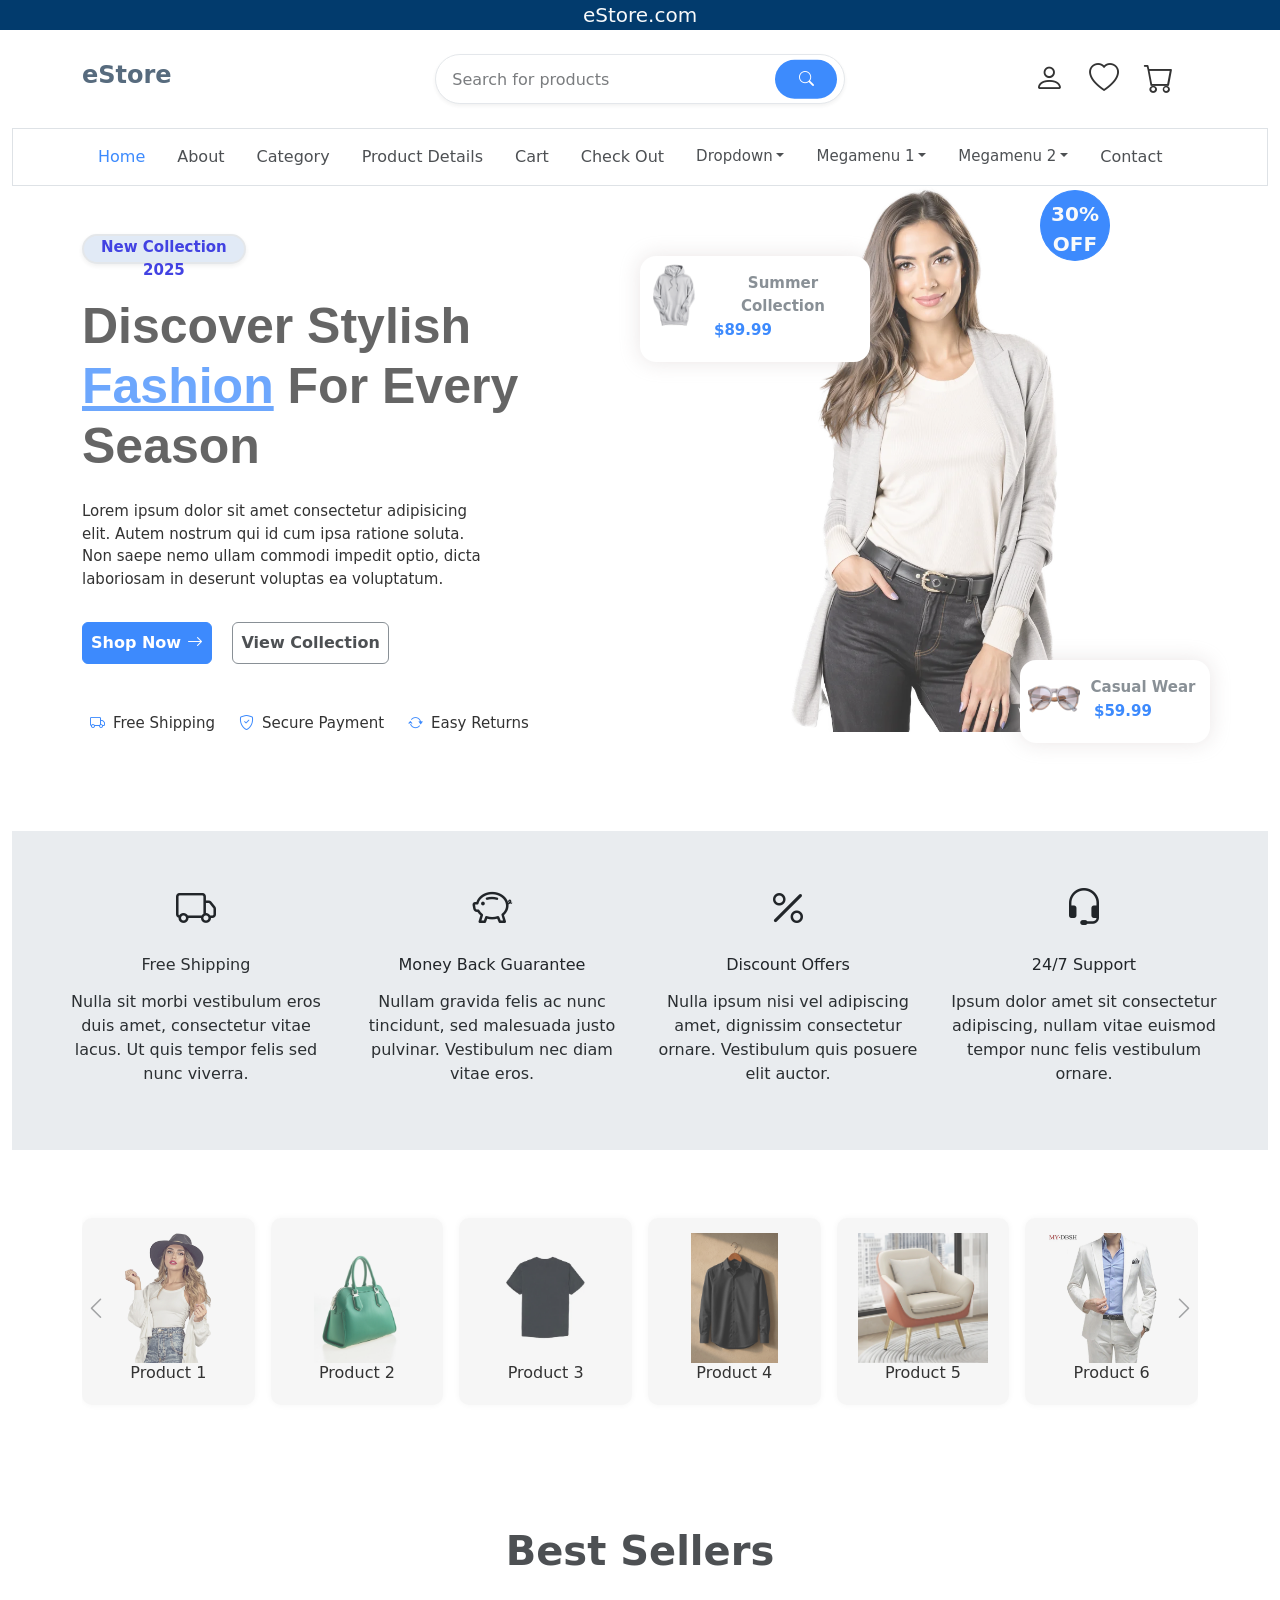
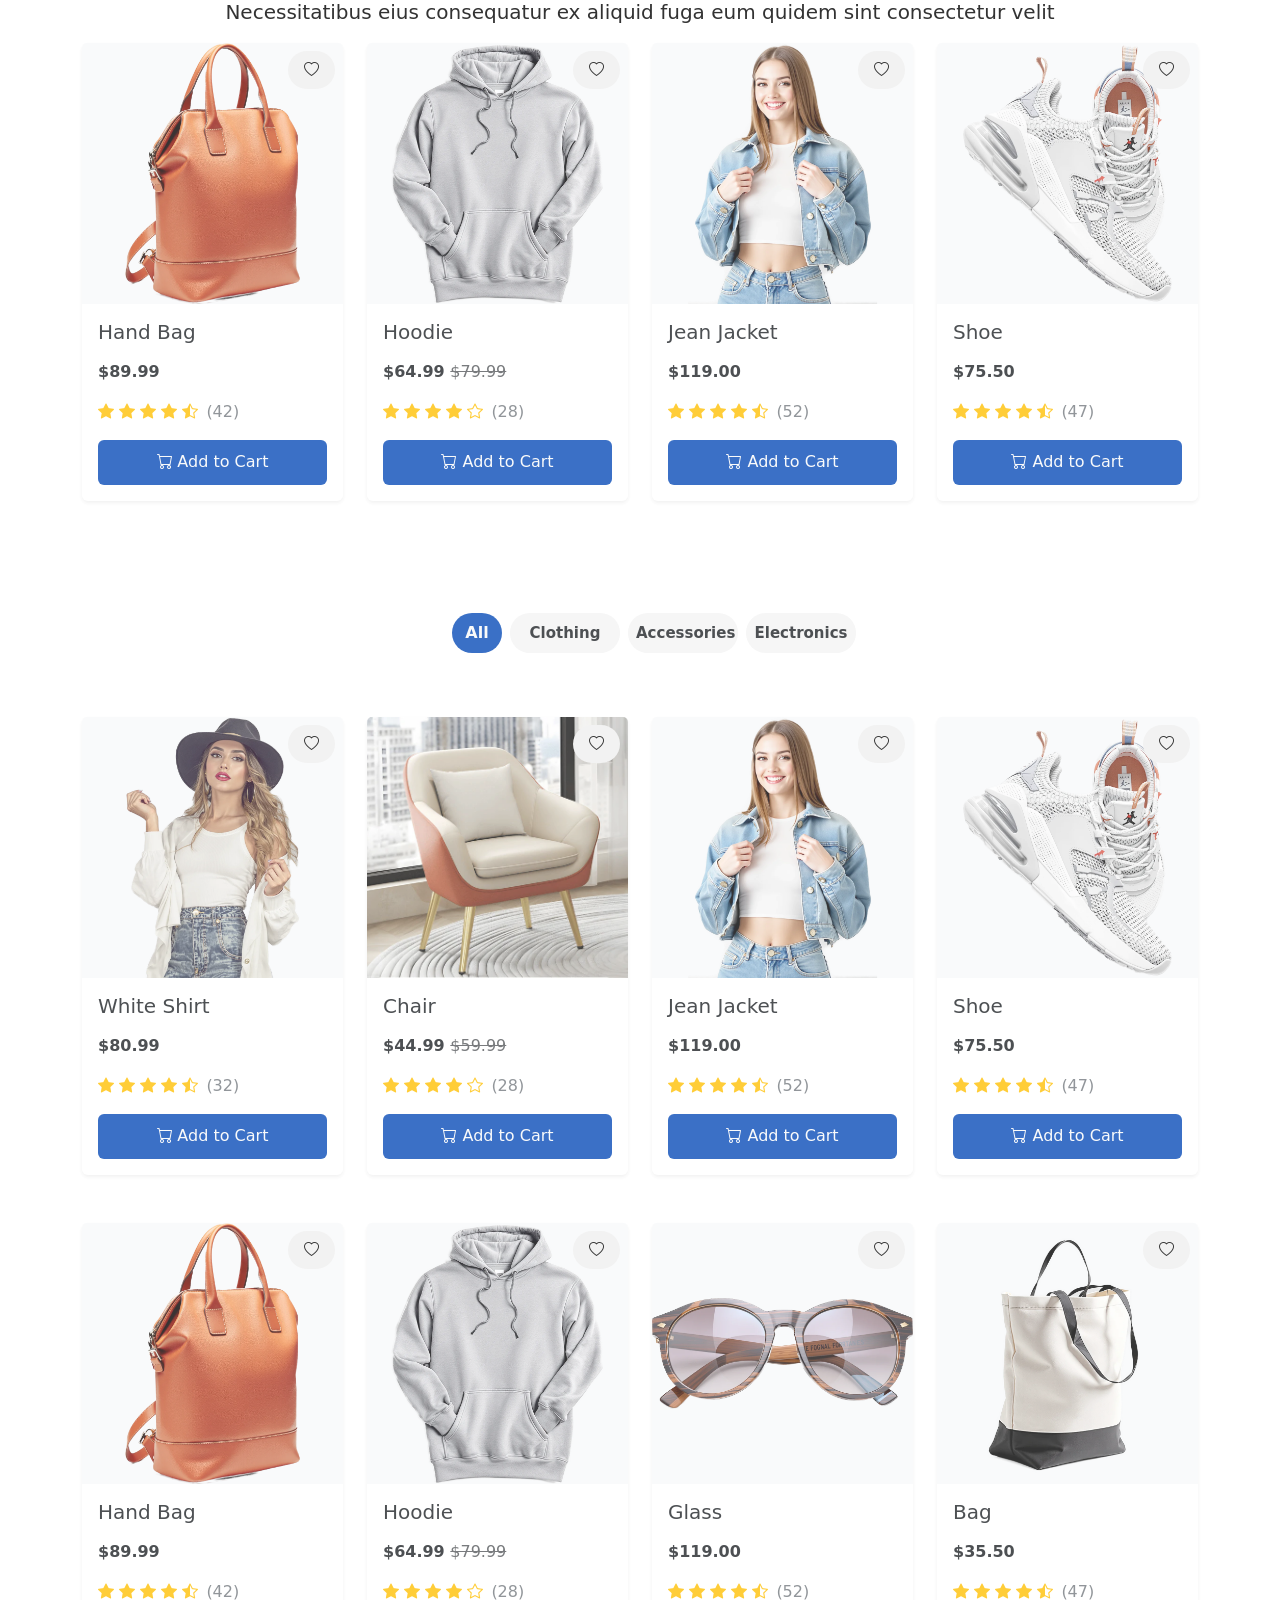
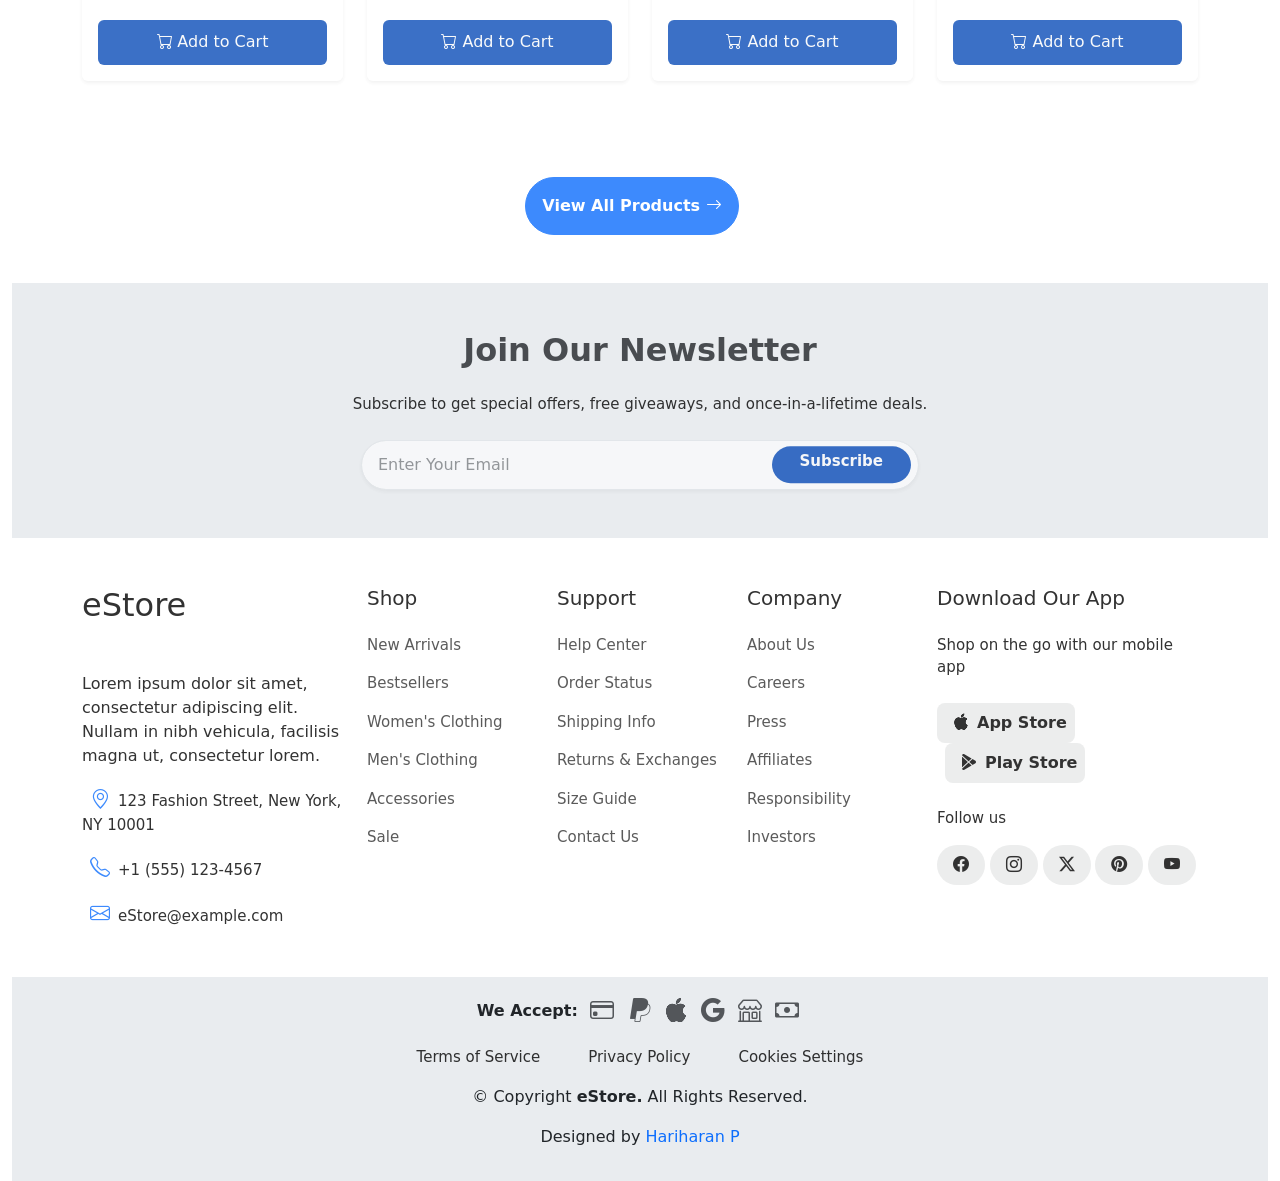
<file: index.html>
<!DOCTYPE html>
<html lang="en">

<head>
    <meta charset="UTF-8">
    <meta name="viewport" content="width=device-width, initial-scale=1.0">
    <link rel="stylesheet" href="index.css">
    <link rel="stylesheet" href="https://cdn.jsdelivr.net/npm/bootstrap-icons/font/bootstrap-icons.css">

    <link rel="stylesheet" href="https://cdnjs.cloudflare.com/ajax/libs/font-awesome/6.7.2/css/all.min.css">
    <link href="https://cdn.jsdelivr.net/npm/bootstrap@5.3.7/dist/css/bootstrap.min.css" rel="stylesheet"
        integrity="sha384-LN+7fdVzj6u52u30Kp6M/trliBMCMKTyK833zpbD+pXdCLuTusPj697FH4R/5mcr" crossorigin="anonymous">
    <title>Document</title>
</head>

<body>
    <header style="background-color: #023b6d;">
        <div class="headnmae text-center text-light fs-5 fw-medium">eStore.com</div>
    </header>
    <div class="container-fluid">
        <div class="container">
            <div class="row align-items-center">
                <!-- sitename -->
                <div class="col-lg-3">
                    <h1 class="sitename">eStore</h1>
                </div>
                <!-- search form -->
                <div class="col-lg-6">
                    <form
                        class="Search-form w-75 mx-auto position-relative border-light-subtle d-none d-sm-none d-md-block d-lg-block ">
                        <div class="input-group">
                            <input type="text" class="form-control p-3 rounded-5 shadow-sm h-25 " id="inp"
                                placeholder="Search for products">
                            <button
                                class="Search-btn p-2 text-bg-primary rounded-pill position-absolute top-50 end-0 translate-middle-y border-0 mx-2 "
                                type="submit">
                                <i class="bi bi-search "></i>
                            </button>
                        </div>
                    </form>
                </div>
                <!-- end form -->

                <!-- head icons -->
                <div class="col-lg-3 nav-icons">
                    <div class="head-icons d-flex justify-content-end p-4">
                        <div class="account">
                            <button class="person-icon">
                                <i class="bi bi-person"></i>
                            </button>
                        </div>

                        <!-- wishlist -->
                        <div class="wishlist">
                            <button class="heart-icon">
                                <i class="bi bi-heart"></i>
                            </button>
                        </div>

                        <!-- cart -->
                        <div class="cart">
                            <button class="cart-icon">
                                <i class="bi bi-cart"></i>
                            </button>
                        </div>

                        <!--menu bars -->
                        <div class="bars d-lg-none d-md-block d-sm-block">
                            <button class="bars-icon">
                                <i class="bi bi-list"></i>
                            </button>
                        </div>
                    </div>
                </div>
            </div>
        </div>


        <!-- begin of navbars  -->
        <div
            class="container-fluid bg-white p-2 border border-dark-light-subtle d-none d-sm-none d-md-block d-lg-block">
            <div class="container">
                <ul class="nav">
                    <li id="nav-ite">
                        <a class="nav-link active fs-6 text fw-medium" aria-current="page" href="#">Home</a>
                    </li>
                    <li class="nav-item">
                        <a class="nav-link fs-6 text text-dark fw-medium" href="#">About</a>
                    </li>
                    <li class="nav-item">
                        <a class="nav-link fs-6 text text-dark fw-medium" href="#">Category</a>
                    </li>
                    <li class="nav-item">
                        <a class="nav-link fs-6 text text-dark fw-medium" href="#">Product Details</a>
                    </li>
                    <li class="nav-item">
                        <a class="nav-link fs-6 text text-dark fw-medium" href="#">Cart</a>
                    </li>
                    <li class="nav-item">
                        <a class="nav-link fs-6 text text-dark fw-medium" href="#">Check Out</a>
                    </li>

                    <!-- dropdown menu -->
                    <li class="nav-item dropdown">
                        <a class="nav-link dropdown-toggle text-dark fw-medium" data-bs-toggle="dropdown" href="#"
                            role="button" aria-expanded="false">Dropdown</a>
                        <ul class="dropdown-menu">
                            <li><a class="dropdown-item" href="#">Dropdoewn 1</a></li>
                            <li><a class="dropdown-item" href="#">Dropdoewn 2</a></li>
                            <li><a class="dropdown-item" href="#">Dropdoewn 3</a></li>
                        </ul>
                    </li>

                    <!-- megamenu 1 -->
                    <li class="nav-item dropdown">
                        <a class="nav-link dropdown-toggle text-dark fw-medium" data-bs-toggle="dropdown" href="#"
                            role="button" aria-expanded="false">Megamenu 1</a>
                        <ul class="dropdown-menu">
                            <li><a class="dropdown-item" href="#">Megamenu 1</a></li>
                            <li><a class="dropdown-item" href="#">Megamenu 2</a></li>
                            <li><a class="dropdown-item" href="#">Megamenu 3</a></li>
                        </ul>
                    </li>

                    <!-- megamenu 2 -->
                    <li class="nav-item dropdown">
                        <a class="nav-link dropdown-toggle text-dark fw-medium" data-bs-toggle="dropdown" href="#"
                            role="button" aria-expanded="false">Megamenu 2</a>
                        <ul class="dropdown-menu">
                            <li><a class="dropdown-item" href="#">Megamenu 1</a></li>
                            <li><a class="dropdown-item" href="#">Megamenu 2</a></li>
                            <li><a class="dropdown-item" href="#">Megamenu 3</a></li>
                        </ul>
                    </li>

                    <li class="nav-item">
                        <a class="nav-link fs-6 text text-dark fw-medium" href="#">Contact</a>
                    </li>
                </ul>
            </div>
        </div>

        <!-- main Section 1 -->
        <section class="container-fluid">
            <div class="container">
                <div class="row ">
                    <div class="col-lg-6 align-items-center">
                        <div class="content mt-5">
                            <p class=" shadow-sm border border-2 rounded-pill fw-bolder " id="new-coll">New Collection
                                2025</p>
                        </div>
                        <h1 class="boldcontent pt-3 opacity-75" id="boldcontent1">Discover Stylish <span
                                class="text-primary"><u id="fash">Fashion</u></span> For Every Season</h1>
                        <p class="py-3 w-75">Lorem ipsum dolor sit amet consectetur adipisicing elit. Autem nostrum qui
                            id
                            cum ipsa
                            ratione soluta. Non saepe nemo ullam commodi impedit optio, dicta laboriosam in deserunt
                            voluptas ea voluptatum.
                        </p>
                        <!-- shop and view buttons -->
                        <div class="d-grid d-md-block gap-2">
                            <button class="btn btn-primary rounded-2 p-2 fw-bold text-center me-3" type="button">Shop
                                Now
                                <i class="bi bi-arrow-right fw-medium fs-6 text-center"></i>
                            </button>
                            <button class="btn btn-outline-secondary p-2 fw-bold text-dark" type="button">View
                                Collection</button>
                        </div>
                        <!-- Features free shopping etc -->
                        <div class="features d-flex gap-3 align-items-center py-5">
                            <div class="feature-item">
                                <i class="bi bi-truck p-2 text-primary"></i><span id="features-content">Free
                                    Shipping</span>
                            </div>
                            <div class="feature-item">
                                <i class="bi bi-shield-check p-2 text-primary"></i><span id="features-content">Secure
                                    Payment</span>
                            </div>
                            <div class="feature-item">
                                <i class="bi bi-arrow-repeat p-2 text-primary"></i><span id="features-content">Easy
                                    Returns</span>
                            </div>
                        </div>
                    </div>
                    <div class="col-lg-6 position-relative img1">
                        <div class="features_img">
                            <img src=".//imgaes/feautersimg.webp" class="img-fluid" alt="...">
                        </div>
                        <div class="features_img1 position-absolute gap-2 p-1 rounded-4 top-0 start-0  ">
                            <img src=".//imgaes/fea-img-1.webp" class="img-thumbnail" id="hoodie" alt="...">
                            <p class="p-1 text-secondary fw-semibold my-2 text-center">Summer Collection</p>
                            <p class="text-primary fw-semibold " id="hoodienum">$89.99</p>
                        </div>
                        <div class="features_img2 position-absolute gap-2 p-1 rounded-4 bottom-0  end-0 ">
                            <img src=".//imgaes/fea-img-2.webp" class="img-thumbnail" id="glass" alt="...">
                            <p class="p-1 text-secondary fw-semibold my-2 text-center">Casual Wear</p>
                            <p class="text-primary fw-semibold " id="glassnum">$59.99</p>

                        </div>
                        <div
                            class="features_img3 rounded-circle fs-5 fw-bold text-light text-bg-primary text-center p-2 mt-1 position-absolute">
                            <p class="off_para">30% <br> OFF</p>
                        </div>
                    </div>
                </div>
            </div>
        </section>
        <!-- end of sec1 -->

        <!-- begin of section 2 -->
        <div class="contaniee-fuid bg-body-secondary mt-5">
            <div class="cointain p-5 ">
                <div class="row text-center">
                    <div class="col-lg-3">
                        <i class="bi bi-truck p-2 text-dark fs-1"></i>
                        <h3 class="fw-medium fs-6 text-secondary-emphasis pt-3">Free Shipping</h3>
                        <p class="text-secondary-emphasis pt-2 fw-normal">Nulla sit morbi vestibulum eros duis amet,
                            consectetur vitae lacus. Ut quis tempor felis sed
                            nunc viverra.</p>
                    </div>
                    <div class="col-lg-3">
                        <i class="bi bi-piggy-bank p-2 text-dark fs-1"></i>
                        <h3 class="fw-medium fs-6 text-dark pt-3">Money Back Guarantee</h3>
                        <p class="text-secondary-emphasis pt-2 fw-normal">Nullam gravida felis ac nunc tincidunt, sed
                            malesuada justo pulvinar. Vestibulum nec diam
                            vitae eros.</p>
                    </div>
                    <div class="col-lg-3">
                        <i class="bi bi-percent p-2 text-dark fs-1"></i>
                        <h3 class="fw-medium fs-6 text-dark pt-3">Discount Offers</h3>
                        <p class="text-secondary-emphasis pt-2 fw-normal">Nulla ipsum nisi vel adipiscing amet,
                            dignissim consectetur ornare. Vestibulum quis posuere
                            elit auctor.</p>
                    </div>
                    <div class="col-lg-3">
                        <i class="bi bi-headset p-2 text-dark fs-1"></i>
                        <h3 class="fw-medium fs-6 text-dark pt-3">24/7 Support</h3>
                        <p class="text-secondary-emphasis pt-2 fw-normal">Ipsum dolor amet sit consectetur adipiscing,
                            nullam vitae euismod tempor nunc felis
                            vestibulum ornare.</p>
                    </div>
                </div>
            </div>
        </div>

        <!-- begin -->
        <!-- caurosal items -->
        <div class="container py-5 ">
            <div id="smartCarousel" class="carousel slide" data-bs-ride="carousel" data-bs-interval="4000">
                <div class="carousel-inner ">

                    <!-- ✅ Slide 1: Cards 1–6 -->
                    <div class="carousel-item active ">
                        <div class="row row-cols-2 row-cols-sm-3 row-cols-md-4 g-3 row-cols-lg-6">
                            <div class="col">
                                <div class="product-card"><img src=".//imgaes/card1.webp">
                                    <h6>Product 1</h6>
                                </div>
                            </div>
                            <div class="col">
                                <div class="product-card"><img src=".//imgaes/card2.jpg">
                                    <h6>Product 2</h6>
                                </div>
                            </div>
                            <div class="col">
                                <div class="product-card"><img src=".//imgaes/card3.webp">
                                    <h6>Product 3</h6>
                                </div>
                            </div>
                            <div class="col">
                                <div class="product-card"><img src=".//imgaes/card7.jpg">
                                    <h6>Product 4</h6>
                                </div>
                            </div>
                            <div class="col">
                                <div class="product-card"><img src=".//imgaes/card5.webp">
                                    <h6>Product 5</h6>
                                </div>
                            </div>
                            <div class="col">
                                <div class="product-card"><img src=".//imgaes/card6.jpg">
                                    <h6>Product 6</h6>
                                </div>
                            </div>
                        </div>
                    </div>

                    <!-- ✅ Slide 2: New (7, 8) + Reuse (1–4) -->
                    <div class="carousel-item">
                        <div class="row row-cols-2 row-cols-sm-3 row-cols-md-4 g-3 row-cols-lg-6">
                            <!-- NEW Products -->
                            <div class="col">
                                <div class="product-card"><img src=".//imgaes/card7.jpg">
                                    <h6>Product 7</h6>
                                </div>
                            </div>
                            <div class="col">
                                <div class="product-card"><img src=".//imgaes/card8.jpg">
                                    <h6>Product 8</h6>
                                </div>
                            </div>

                            <!-- Reused Products from Slide 1 -->
                            <div class="col">
                                <div class="product-card"><img src=".//imgaes/card1.webp">
                                    <h6>Product 1</h6>
                                </div>
                            </div>
                            <div class="col">
                                <div class="product-card"><img src=".//imgaes/card2.jpg">
                                    <h6>Product 2</h6>
                                </div>
                            </div>
                            <div class="col">
                                <div class="product-card"><img src="./imgaes/card3.webp">
                                    <h6>Product 3</h6>
                                </div>
                            </div>
                            <div class="col">
                                <div class="product-card"><img src="./imgaes/card4.webp">
                                    <h6>Product 4</h6>
                                </div>
                            </div>
                        </div>
                    </div>

                </div>

                <!-- Controls -->
                <button class="carousel-control-prev rounded-pill " type="button" data-bs-target="#smartCarousel"
                    data-bs-slide="prev">
                    <i class="bi bi-chevron-left text-dark fw-bold fs-4"></i>
                    <span class="visually-hidden">Previous</span>
                </button>
                <button class="carousel-control-next rounded-pill" type="button" data-bs-target="#smartCarousel"
                    data-bs-slide="next">
                    <i class="bi bi-chevron-right text-dark fw-bold fs-4"></i>
                    <span class="visually-hidden">Next</span>
                </button>
            </div>
        </div>
        <!-- end of caurosal items-->

        <!-- begin of section 3 best sellers-->
        <section class="container-fluid py-5">
            <div class="container text-center">
                <div class="row">
                    <div class="col-lg-12">
                        <p class="fs-1 fw-bold text-dark">Best Sellers</p>
                        <p class="fs-5 fw-normal">Necessitatibus eius consequatur ex aliquid fuga eum quidem sint
                            consectetur velit</p>
                    </div>
                </div>
            </div>


            <!-- card item for sec3 -->
            <!-- card 1 bag -->
            <div class="container">
                <div class="row row-cols-1 row-cols-md-4 g-4">
                    <div class="col">
                        <div class="card position-relative  border-0 shadow-sm">
                            <button
                                class="like-btn p-2 rounded-pill position-absolute top-0 end-0 border-0 mx-2 py-2 my-2 p-3 "
                                type="button">
                                <i class="bi bi-heart "></i>
                            </button>
                            <img src=".//imgaes/product-1.webp" class="card-img-top text-bg-light" alt="...">
                            <div class="card-body">
                                <h5 class="card-title fw-medium">Hand Bag</h5>
                                <p class="card-text fw-bold text-dark fs-6 mt-3">$89.99</p>
                                <div class="star-rating text-warning fs-6 fw-medium ">
                                    <i class="bi bi-star-fill"></i>
                                    <i class="bi bi-star-fill"></i>
                                    <i class="bi bi-star-fill"></i>
                                    <i class="bi bi-star-fill"></i>
                                    <i class="bi bi-star-half"></i><span
                                        class="text-light-emphasis opacity-75 mx-2 fw-lighter fs-6">(42)</span>
                                </div>

                                <!-- add to cart btn 1 -->
                                <button type="button" class="cart-btn btn-lg text-light border-0 w-100 mt-3 rounded-2 ">
                                    <i class="bi bi-cart fs-6"></i> <span class="fs-6 fw-medium">Add to Cart</span>
                                </button>
                            </div>
                        </div>
                    </div>
                    <!-- card 2 hoodie -->
                    <div class="col">
                        <div class="card position-relative  border-0 shadow-sm">
                            <button
                                class="like-btn p-2 rounded-pill position-absolute top-0 end-0 border-0 mx-2 py-2 my-2 p-3 "
                                type="button">
                                <i class="bi bi-heart "></i>
                            </button>
                            <img src="./imgaes/fea-img-1.webp" class="card-img-top text-bg-light" alt="...">
                            <div class="card-body">
                                <h5 class="card-title fw-medium">Hoodie</h5>
                                <p class="card-text fw-bold text-dark fs-6 mt-3">$64.99 <span><s
                                            class="fw-lighter fs-6 opacity-75">$79.99</s></span></p>
                                <div class="star-rating text-warning fs-6 fw-medium ">
                                    <i class="bi bi-star-fill"></i>
                                    <i class="bi bi-star-fill"></i>
                                    <i class="bi bi-star-fill"></i>
                                    <i class="bi bi-star-fill"></i>
                                    <i class="bi bi-star"></i><span
                                        class="text-light-emphasis opacity-75 mx-2 fw-lighter fs-6">(28)</span>

                                    <!-- add to cart btn 2 -->
                                    <button type="button"
                                        class="cart-btn btn-lg text-light border-0 w-100 mt-3 rounded-2 ">
                                        <i class="bi bi-cart fs-6"></i> <span class="fs-6 fw-medium">Add to Cart</span>
                                    </button>
                                </div>
                            </div>
                        </div>
                    </div>
                    <!-- card 3 jacket -->
                    <div class="col">
                        <div class="card position-relative  border-0 shadow-sm">
                            <button
                                class="like-btn p-2 rounded-pill position-absolute top-0 end-0 border-0 mx-2 py-2 my-2 p-3 "
                                type="button">
                                <i class="bi bi-heart "></i>
                            </button>
                            <img src="./imgaes/product-3.webp" class="card-img-top text-bg-light" alt="...">
                            <div class="card-body">
                                <h5 class="card-title fw-medium">Jean Jacket</h5>
                                <p class="card-text fw-bold text-dark fs-6 mt-3">$119.00</p>
                                <div class="star-rating text-warning fs-6 fw-medium ">
                                    <i class="bi bi-star-fill"></i>
                                    <i class="bi bi-star-fill"></i>
                                    <i class="bi bi-star-fill"></i>
                                    <i class="bi bi-star-fill"></i>
                                    <i class="bi bi-star-half"></i><span
                                        class="text-light-emphasis opacity-75 mx-2 fw-lighter fs-6">(52)</span>

                                    <!-- add to cart btn 3 -->
                                    <button type="button"
                                        class="cart-btn btn-lg text-light border-0 w-100 mt-3 rounded-2 ">
                                        <i class="bi bi-cart fs-6"></i> <span class="fs-6 fw-medium">Add to Cart</span>
                                    </button>
                                </div>
                            </div>
                        </div>
                    </div>
                    <!-- card 4 shoe -->
                    <div class="col">
                        <div class="card position-relative  border-0 shadow-sm">
                            <button
                                class="like-btn p-2 rounded-pill position-absolute top-0 end-0 border-0 mx-2 py-2 my-2 p-3 "
                                type="button">
                                <i class="bi bi-heart "></i>
                            </button>
                            <img src="./imgaes/product-4.webp" class="card-img-top  text-bg-light" alt="...">
                            <div class="card-body">
                                <h5 class="card-title fw-medium">Shoe</h5>
                                <p class="card-text fw-bold text-dark fs-6 mt-3">$75.50</p>
                                <div class="star-rating text-warning fs-6 fw-medium ">
                                    <i class="bi bi-star-fill"></i>
                                    <i class="bi bi-star-fill"></i>
                                    <i class="bi bi-star-fill"></i>
                                    <i class="bi bi-star-fill"></i>
                                    <i class="bi bi-star-half"></i><span
                                        class="text-light-emphasis opacity-75 mx-2 fw-lighter fs-6">(47)</span>

                                    <!-- add to cart btn 4 -->
                                    <button type="button"
                                        class="cart-btn btn-lg text-light border-0 w-100 mt-3 rounded-2 ">
                                        <i class="bi bi-cart fs-6"></i> <span class="fs-6 fw-medium">Add to Cart</span>
                                    </button>
                                </div>
                            </div>
                        </div>
                    </div>
                </div>
            </div>
        </section>
        <!-- end of sec 3 -->

        <!-- section 4 start  -->
        <!-- fillter  -->
        <section class="container-fluid">
            <div class="container py-5 ">
                <div class="row ms-3">
                    <div class="col-lg-12 p-3 d-flex align-items-center justify-content-center gap-2 ">
                        <button type="button"
                            class="btnsec4 text-light p-2 border-0 fs-6 rounded-pill fw-bold">All</button>
                        <button type="button"
                            class="btn-sec4  rounded-pill p-2 fw-bolder text-dark border-0">Clothing</button>
                        <button type="button"
                            class="btn-sec4  rounded-pill p-2 fw-bolder text-dark border-0">Accessories</button>
                        <button type="button"
                            class="btn-sec4  rounded-pill p-2 fw-bolder text-dark border-0">Electronics</button>
                    </div>
                </div>
            </div>
            <!-- end of fillters -->

            <!-- card item for sec4 1 st row and column -->
            <!-- card 1 white shrt -->
            <div class="container">
                <div class="row row-cols-1 row-cols-md-4 g-4">
                    <div class="col">
                        <div class="card position-relative  border-0 shadow-sm">
                            <button
                                class="like-btn p-2 rounded-pill position-absolute top-0 end-0 border-0 mx-2 py-2 my-2 p-3 "
                                type="button">
                                <i class="bi bi-heart "></i>
                            </button>
                            <img src=".//imgaes/card1.webp" class="card-img-top text-bg-light" alt="...">
                            <div class="card-body">
                                <h5 class="card-title fw-medium">White Shirt</h5>
                                <p class="card-text fw-bold text-dark fs-6 mt-3">$80.99</p>
                                <div class="star-rating text-warning fs-6 fw-medium ">
                                    <i class="bi bi-star-fill"></i>
                                    <i class="bi bi-star-fill"></i>
                                    <i class="bi bi-star-fill"></i>
                                    <i class="bi bi-star-fill"></i>
                                    <i class="bi bi-star-half"></i><span
                                        class="text-light-emphasis opacity-75 mx-2 fw-lighter fs-6">(32)</span>
                                </div>

                                <!-- add to cart btn 1 -->
                                <button type="button" class="cart-btn btn-lg text-light border-0 w-100 mt-3 rounded-2 ">
                                    <i class="bi bi-cart fs-6"></i> <span class="fs-6 fw-medium">Add to Cart</span>
                                </button>
                            </div>
                        </div>
                    </div>
                    <!-- card 2 chair -->
                    <div class="col">
                        <div class="card position-relative  border-0 shadow-sm">
                            <button
                                class="like-btn p-2 rounded-pill position-absolute top-0 end-0 border-0 mx-2 py-2 my-2 p-3 "
                                type="button">
                                <i class="bi bi-heart "></i>
                            </button>
                            <img src="./imgaes/card5.webp" class="card-img-top text-bg-light" alt="...">
                            <div class="card-body">
                                <h5 class="card-title fw-medium">Chair</h5>
                                <p class="card-text fw-bold text-dark fs-6 mt-3">$44.99 <span><s
                                            class="fw-lighter fs-6 opacity-75">$59.99</s></span></p>
                                <div class="star-rating text-warning fs-6 fw-medium ">
                                    <i class="bi bi-star-fill"></i>
                                    <i class="bi bi-star-fill"></i>
                                    <i class="bi bi-star-fill"></i>
                                    <i class="bi bi-star-fill"></i>
                                    <i class="bi bi-star"></i><span
                                        class="text-light-emphasis opacity-75 mx-2 fw-lighter fs-6">(28)</span>

                                    <!-- add to cart btn 2 -->
                                    <button type="button"
                                        class="cart-btn btn-lg text-light border-0 w-100 mt-3 rounded-2 ">
                                        <i class="bi bi-cart fs-6"></i> <span class="fs-6 fw-medium">Add to Cart</span>
                                    </button>
                                </div>
                            </div>
                        </div>
                    </div>
                    <!-- card 3 jacket -->
                    <div class="col">
                        <div class="card position-relative  border-0 shadow-sm">
                            <button
                                class="like-btn p-2 rounded-pill position-absolute top-0 end-0 border-0 mx-2 py-2 my-2 p-3 "
                                type="button">
                                <i class="bi bi-heart "></i>
                            </button>
                            <img src="./imgaes/product-3.webp" class="card-img-top text-bg-light" alt="...">
                            <div class="card-body">
                                <h5 class="card-title fw-medium">Jean Jacket</h5>
                                <p class="card-text fw-bold text-dark fs-6 mt-3">$119.00</p>
                                <div class="star-rating text-warning fs-6 fw-medium ">
                                    <i class="bi bi-star-fill"></i>
                                    <i class="bi bi-star-fill"></i>
                                    <i class="bi bi-star-fill"></i>
                                    <i class="bi bi-star-fill"></i>
                                    <i class="bi bi-star-half"></i><span
                                        class="text-light-emphasis opacity-75 mx-2 fw-lighter fs-6">(52)</span>

                                    <!-- add to cart btn 3 -->
                                    <button type="button"
                                        class="cart-btn btn-lg text-light border-0 w-100 mt-3 rounded-2 ">
                                        <i class="bi bi-cart fs-6"></i> <span class="fs-6 fw-medium">Add to Cart</span>
                                    </button>
                                </div>
                            </div>
                        </div>
                    </div>
                    <!-- card 4 shoe -->
                    <div class="col">
                        <div class="card position-relative  border-0 shadow-sm">
                            <button
                                class="like-btn p-2 rounded-pill position-absolute top-0 end-0 border-0 mx-2 py-2 my-2 p-3 "
                                type="button">
                                <i class="bi bi-heart "></i>
                            </button>
                            <img src="./imgaes/product-4.webp" class="card-img-top  text-bg-light" alt="...">
                            <div class="card-body">
                                <h5 class="card-title fw-medium">Shoe</h5>
                                <p class="card-text fw-bold text-dark fs-6 mt-3">$75.50</p>
                                <div class="star-rating text-warning fs-6 fw-medium ">
                                    <i class="bi bi-star-fill"></i>
                                    <i class="bi bi-star-fill"></i>
                                    <i class="bi bi-star-fill"></i>
                                    <i class="bi bi-star-fill"></i>
                                    <i class="bi bi-star-half"></i><span
                                        class="text-light-emphasis opacity-75 mx-2 fw-lighter fs-6">(47)</span>

                                    <!-- add to cart btn 4 -->
                                    <button type="button"
                                        class="cart-btn btn-lg text-light border-0 w-100 mt-3 rounded-2 ">
                                        <i class="bi bi-cart fs-6"></i> <span class="fs-6 fw-medium">Add to Cart</span>
                                    </button>
                                </div>
                            </div>
                        </div>
                    </div>
                </div>
            </div>


            <!-- card item for sec4 for 2nd row and colm -->
            <!-- card 1 bag -->
            <div class="container py-5">
                <div class="row row-cols-1 row-cols-md-4 g-4">
                    <div class="col">
                        <div class="card position-relative  border-0 shadow-sm">
                            <button
                                class="like-btn p-2 rounded-pill position-absolute top-0 end-0 border-0 mx-2 py-2 my-2 p-3 "
                                type="button">
                                <i class="bi bi-heart "></i>
                            </button>
                            <img src=".//imgaes/product-1.webp" class="card-img-top text-bg-light" alt="...">
                            <div class="card-body">
                                <h5 class="card-title fw-medium">Hand Bag</h5>
                                <p class="card-text fw-bold text-dark fs-6 mt-3">$89.99</p>
                                <div class="star-rating text-warning fs-6 fw-medium ">
                                    <i class="bi bi-star-fill"></i>
                                    <i class="bi bi-star-fill"></i>
                                    <i class="bi bi-star-fill"></i>
                                    <i class="bi bi-star-fill"></i>
                                    <i class="bi bi-star-half"></i><span
                                        class="text-light-emphasis opacity-75 mx-2 fw-lighter fs-6">(42)</span>
                                </div>

                                <!-- add to cart btn 1 -->
                                <button type="button" class="cart-btn btn-lg text-light border-0 w-100 mt-3 rounded-2 ">
                                    <i class="bi bi-cart fs-6"></i> <span class="fs-6 fw-medium">Add to Cart</span>
                                </button>
                            </div>
                        </div>
                    </div>
                    <!-- card 2 hoodie -->
                    <div class="col">
                        <div class="card position-relative  border-0 shadow-sm">
                            <button
                                class="like-btn p-2 rounded-pill position-absolute top-0 end-0 border-0 mx-2 py-2 my-2 p-3 "
                                type="button">
                                <i class="bi bi-heart "></i>
                            </button>
                            <img src="./imgaes/fea-img-1.webp" class="card-img-top text-bg-light" alt="...">
                            <div class="card-body">
                                <h5 class="card-title fw-medium">Hoodie</h5>
                                <p class="card-text fw-bold text-dark fs-6 mt-3">$64.99 <span><s
                                            class="fw-lighter fs-6 opacity-75">$79.99</s></span></p>
                                <div class="star-rating text-warning fs-6 fw-medium ">
                                    <i class="bi bi-star-fill"></i>
                                    <i class="bi bi-star-fill"></i>
                                    <i class="bi bi-star-fill"></i>
                                    <i class="bi bi-star-fill"></i>
                                    <i class="bi bi-star"></i><span
                                        class="text-light-emphasis opacity-75 mx-2 fw-lighter fs-6">(28)</span>

                                    <!-- add to cart btn 2 -->
                                    <button type="button"
                                        class="cart-btn btn-lg text-light border-0 w-100 mt-3 rounded-2 ">
                                        <i class="bi bi-cart fs-6"></i> <span class="fs-6 fw-medium">Add to Cart</span>
                                    </button>
                                </div>
                            </div>
                        </div>
                    </div>
                    <!-- card 3 glass -->
                    <div class="col">
                        <div class="card position-relative  border-0 shadow-sm">
                            <button
                                class="like-btn p-2 rounded-pill position-absolute top-0 end-0 border-0 mx-2 py-2 my-2 p-3 "
                                type="button">
                                <i class="bi bi-heart "></i>
                            </button>
                            <img src="./imgaes/fea-img-2.webp" class="card-img-top text-bg-light" alt="...">
                            <div class="card-body">
                                <h5 class="card-title fw-medium">Glass</h5>
                                <p class="card-text fw-bold text-dark fs-6 mt-3">$119.00</p>
                                <div class="star-rating text-warning fs-6 fw-medium ">
                                    <i class="bi bi-star-fill"></i>
                                    <i class="bi bi-star-fill"></i>
                                    <i class="bi bi-star-fill"></i>
                                    <i class="bi bi-star-fill"></i>
                                    <i class="bi bi-star-half"></i><span
                                        class="text-light-emphasis opacity-75 mx-2 fw-lighter fs-6">(52)</span>

                                    <!-- add to cart btn 3 -->
                                    <button type="button"
                                        class="cart-btn btn-lg text-light border-0 w-100 mt-3 rounded-2 ">
                                        <i class="bi bi-cart fs-6"></i> <span class="fs-6 fw-medium">Add to Cart</span>
                                    </button>
                                </div>
                            </div>
                        </div>
                    </div>
                    <!-- card 4 bag -->
                    <div class="col">
                        <div class="card position-relative  border-0 shadow-sm">
                            <button
                                class="like-btn p-2 rounded-pill position-absolute top-0 end-0 border-0 mx-2 py-2 my-2 p-3 "
                                type="button">
                                <i class="bi bi-heart "></i>
                            </button>
                            <img src="./imgaes/product-9.webp" class="card-img-top  text-bg-light" alt="...">
                            <div class="card-body">
                                <h5 class="card-title fw-medium">Bag</h5>
                                <p class="card-text fw-bold text-dark fs-6 mt-3">$35.50</p>
                                <div class="star-rating text-warning fs-6 fw-medium ">
                                    <i class="bi bi-star-fill"></i>
                                    <i class="bi bi-star-fill"></i>
                                    <i class="bi bi-star-fill"></i>
                                    <i class="bi bi-star-fill"></i>
                                    <i class="bi bi-star-half"></i><span
                                        class="text-light-emphasis opacity-75 mx-2 fw-lighter fs-6">(47)</span>

                                    <!-- add to cart btn 4 -->
                                    <button type="button"
                                        class="cart-btn btn-lg text-light border-0 w-100 mt-3 rounded-2 ">
                                        <i class="bi bi-cart fs-6"></i> <span class="fs-6 fw-medium">Add to Cart</span>
                                    </button>
                                </div>
                            </div>
                        </div>
                    </div>
                </div>
            </div>

            <!-- view all produts  -->
            <div class="container align-items-center justify-content-center d-flex py-5">
                <div class="row">
                    <div class="col-lg-12">
                        <button class="btn btn-primary rounded-pill p-3 fw-bold text-center me-3" type="button">View All
                            Products
                            <i class="bi bi-arrow-right fw-semibold fs-6 text-center"></i>
                        </button>
                    </div>
                </div>
            </div>
            <!-- end of sec 4 -->
        </section>

        <!-- section 5 start -->
        <section class="container-fluid bg-body-secondary">
            <div class="container text-center">
                <div class="row">
                    <div class="col-lg-12">
                        <h2 class="pt-5 fw-bold text-dark">Join Our Newsletter</h2>
                        <p class=" pt-3">Subscribe to get special offers, free giveaways, and once-in-a-lifetime deals.
                        </p>
                    </div>
                </div>
                <form class="Search-form w-50 mx-auto position-relative border-light-subtle pt-2 pb-5 d-none d-lg-block d-md-block ">
                    <div class="input-group">
                        <input type="text" class="form-control p-3 rounded-5 shadow-sm  opacity-75" id="inp"
                            placeholder="Enter Your Email">
                        <button
                            class="Sub-btn h-75 rounded-pill position-absolute top-50 end-0 translate-middle-y border-0 mx-2  "
                            type="submit">
                            <p class="text-center p-1 text-light fw-bold  ">Subscribe</p>
                        </button>
                    </div>
                </form>
            </div>
        </section>
        <!-- End of sec5 -->

        <!-- Start of Footer1 -->
        <footer class="container-fluid">
            <div class="container py-5">
                <div class="row row-cols-md-3 row-cols-1">
                    <div class="col-lg-3">
                        <h2 class="mb-5">eStore</h2>
                        <p class="fs-6">Lorem ipsum dolor sit amet, consectetur adipiscing elit. Nullam in nibh
                            vehicula, facilisis
                            magna ut, consectetur lorem.</p>
                        <div class="contact-info">
                            <div class="contact-item ">
                                <i class="bi bi-geo-alt text-primary p-2 fs-5"></i><span class="fw-lighter ">123 Fashion
                                    Street, New York, NY 10001</span>
                            </div>
                        </div>
                        <div class="contact-info">
                            <div class="contact-item mt-3 ">
                                <i class="bi bi-telephone text-primary p-2 fs-5 "></i><span class="fw-lighter">+1 (555)
                                    123-4567</span>
                            </div>
                        </div>
                        <div class="contact-info">
                            <div class="contact-item mt-3">
                                <i class="bi bi-envelope p-2 text-primary fs-5"></i><span
                                    class="fw-lighter">eStore@example.com</span>
                            </div>
                        </div>

                    </div>
                    <div class="col-lg-2">
                        <h5 class="mb-4">Shop</h5>
                        <p><a class="foot-content link-opacity-75" href="#">New Arrivals </a></p>
                        <p><a class="foot-content link-opacity-75" href="#">Bestsellers</a></p>
                        <p><a class="foot-content link-opacity-75" href="#">Women's Clothing</a></p>
                        <p><a class="foot-content link-opacity-75" href="#">Men's Clothing</a></p>
                        <p><a class="foot-content link-opacity-75" href="#">Accessories</a></p>
                        <p><a class="foot-content link-opacity-75" href="#">Sale</a></p>
                    </div>
                    <div class="col-lg-2">
                        <h5 class="mb-4">Support</h5>
                        <p><a class="foot-content link-opacity-75" href="#">Help Center</a></p>
                        <p><a class="foot-content link-opacity-75" href="#">Order Status</a></p>
                        <p><a class="foot-content link-opacity-75" href="#">Shipping Info</a></p>
                        <p><a class="foot-content link-opacity-75" href="#">Returns & Exchanges</a></p>
                        <p><a class="foot-content link-opacity-75" href="#">Size Guide</a></p>
                        <p><a class="foot-content link-opacity-75" href="#">Contact Us</a></p>
                    </div>
                    <div class="col-lg-2">
                        <h5 class="mb-4">Company</h5>
                        <p><a class="foot-content link-opacity-75" href="#">About Us</a></p>
                        <p><a class="foot-content link-opacity-75" href="#">Careers</a></p>
                        <p><a class="foot-content link-opacity-75" href="#">Press</a></p>
                        <p><a class="foot-content link-opacity-75" href="#">Affiliates</a></p>
                        <p><a class="foot-content link-opacity-75" href="#">Responsibility</a></p>
                        <p><a class="foot-content link-opacity-75" href="#">Investors</a></p>
                    </div>
                    <div class="col-lg-3">
                        <h5 class="mb-4">Download Our App</h5>
                        <p>Shop on the go with our mobile app</p>
                        <!-- foot buttons -->
                        <div class="foot-btn py-2 ">
                            <button type="button" class="foot-btn1 border-0 rounded-3 p-2 fs-6 fw-semibold"><i
                                    class="bi bi-apple p-2 fw-bold"></i>App Store</button>
                            <button type="button" class="foot-btn2 border-0 rounded-3 p-2 fs-6 fw-semibold ms-2"><i
                                    class="bi bi-google-play p-2 fw-bold"></i>Play Store</button>
                        </div>
                        <!-- end -->
                        <p class="pt-3">Follow us</p>
                        <div class="follow-icons">
                            <button type="button" class="foot-btn1 border-0 rounded-pill p-2 fs-6 fw-semibold"><i
                                    class="bi bi-facebook p-2 fw-bold"></i></button>
                            <button type="button" class="foot-btn1 border-0 rounded-pill p-2 fs-6 fw-semibold"><i
                                    class="bi bi-instagram p-2 fw-bold"></i></button>
                            <button type="button" class="foot-btn1 border-0 rounded-pill p-2 fs-6 fw-semibold"><i
                                    class="bi bi-twitter-x p-2 fw-bold"></i></button>
                            <button type="button" class="foot-btn1 border-0 rounded-pill p-2 fs-6 fw-semibold"><i
                                    class="bi bi-pinterest p-2 fw-bold"></i></button>
                            <button type="button" class="foot-btn1 border-0 rounded-pill p-2 fs-6 fw-semibold"><i
                                    class="bi bi-youtube p-2 fw-bold"></i></button>
                        </div>
                    </div>
                </div>
            </div>
        </footer>
        <!-- end footer1 -->

        <!-- footer 2 start -->
        <footer class="container-fluid bg-body-secondary">
            <div class="contanier py-3">
                <div class="row">
                    <div class="accept-payments col-lg-12 d-flex align-items-center justify-content-center gap-2">
                        <span class="fw-semibold fs-6">We Accept:</span>
                        <div class="payment-items opacity-75">
                            <i class="payment-icons bi bi-credit-card p-1 fs-4"></i>
                            <i class="payment-icons bi bi-paypal p-1 fs-4" aria-label="PayPal"></i>
                            <i class="payment-icons bi bi-apple p-1 fs-4" aria-label="Apple Pay"></i>
                            <i class="payment-icons bi bi-google p-1 fs-4" aria-label="Google Pay"></i>
                            <i class="payment-icons bi bi-shop p-1 fs-4" aria-label="Shop Pay"></i>
                            <i class="payment-icons bi bi-cash p-1 fs-4" aria-label="Cash on Delivery"></i>
                        </div>
                    </div>
                    <!-- temrs &conditions -->
                    <div class="terms d-flex align-items-center justify-content-center pt-3">
                        <p><a class="foot-content me-5" href="#">Terms of Service</a></p>
                        <p><a class="foot-content link-opacity-75" href="#">Privacy Policy</a></p>
                        <p><a class="foot-content link-opacity-75 ms-5" href="#">Cookies Settings</a></p>
                    </div>
                    <div class="copyfoot text-center">
                        <p>© Copyright <b>eStore.</b> All Rights Reserved.</p>
                        <p>Designed by <span class="text-primary">Hariharan P</span></p>
                    </div>
                </div>
            </div>
        </footer>
        <script src="https://cdn.jsdelivr.net/npm/bootstrap@5.3.7/dist/js/bootstrap.bundle.min.js"
            integrity="sha384-ndDqU0Gzau9qJ1lfW4pNLlhNTkCfHzAVBReH9diLvGRem5+R9g2FzA8ZGN954O5Q"
            crossorigin="anonymous"></script>
</body>

</html>
</file>
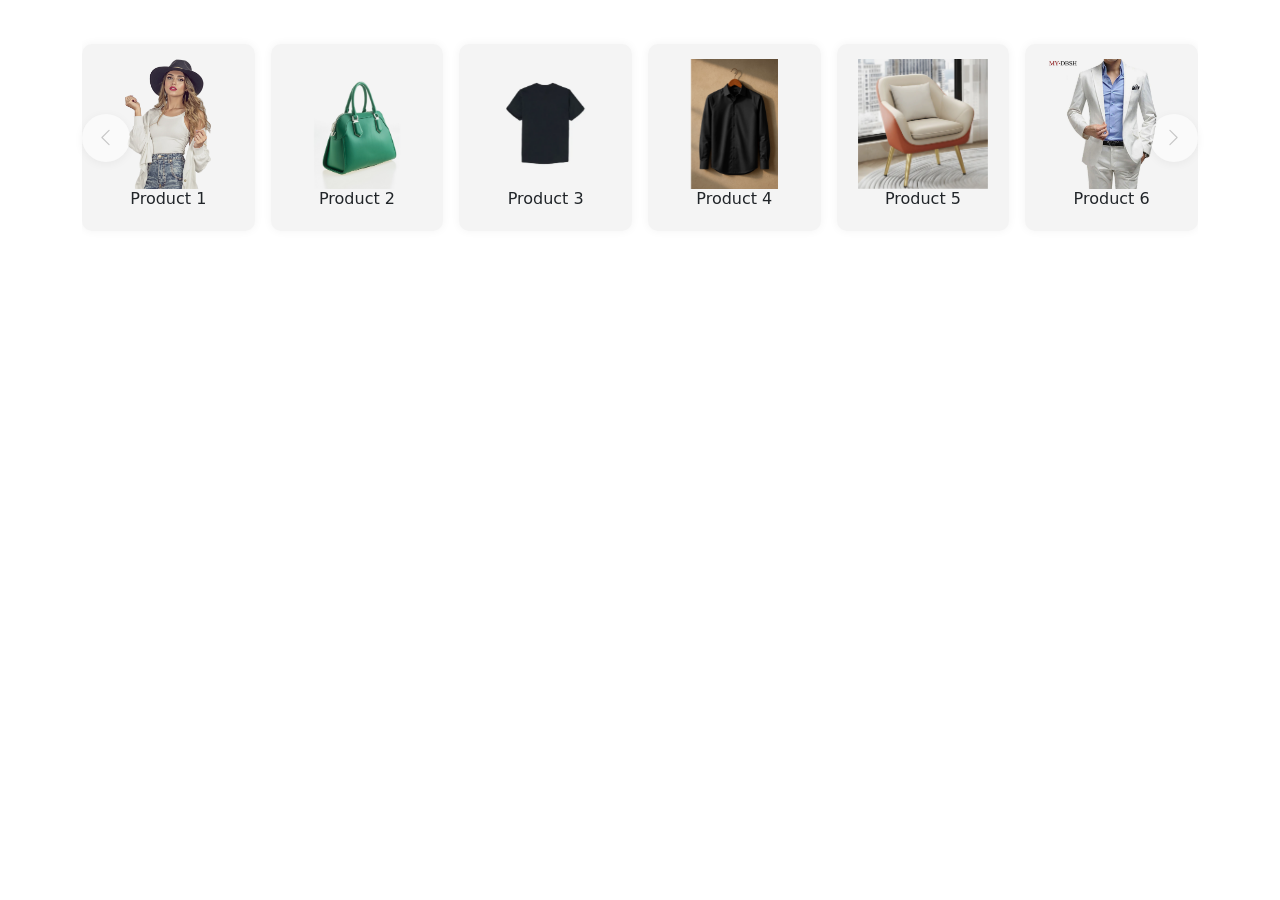
<file: caurosal.html>
<!DOCTYPE html>
<html lang="en">

<head>
  <meta charset="UTF-8">
  <title>Seamless Mixed Carousel</title>
  <link href="https://cdn.jsdelivr.net/npm/bootstrap@5.3.0/dist/css/bootstrap.min.css" rel="stylesheet">
  <style>
    body {
      background-color: #ffffff
    }

    .carousel-item {
      padding: 20px 0;
    }

    .product-card {
      /* background: #fff; */
      background-color: #f4f4f4;
      border-radius: 10px;
      text-align: center;
      padding: 15px;
      box-shadow: 0 0 10px rgba(0, 0, 0, 0.05);
      height: 100%;
      transition: transform 0.3s;
    }

    .product-card:hover {
      transform: translateY(-5px);
    }

    .product-card img {
      width: 130px;
      height: 130px;
      object-fit: contain;
      margin: 0 auto;
      background: transparent;
      mix-blend-mode: multiply;
      outline: none;
      border: none;
    }

    .carousel-control-prev,
    .carousel-control-next {
      width: 3rem;
      height: 3rem;
      top: 50%;
      transform: translateY(-50%);
      background-color: #ffffff;
      border-radius: 50%;
      box-shadow: 0 2px 10px rgba(0, 0, 0, 0.1);
    }

    .carousel-control-prev-icon,
    .carousel-control-next-icon {
      background-size: 60% 60%;
      filter: invert(0.4);
    }

    @media (max-width: 768px) {

      .carousel-control-prev,
      .carousel-control-next {
        width: 2.5rem;
        height: 2.5rem;
      }
    }
  </style>
</head>

<body>

  <div class="container py-4 ">
    <div id="smartCarousel" class="carousel slide" data-bs-ride="carousel" data-bs-interval="4000">
      <div class="carousel-inner ">

        <!-- ✅ Slide 1: Cards 1–6 -->
        <div class="carousel-item active ">
          <div class="row row-cols-2 row-cols-sm-3 row-cols-md-6 g-3">
            <div class="col">
              <div class="product-card"><img src=".//imgaes/card1.webp">
                <h6>Product 1</h6>
              </div>
            </div>
            <div class="col">
              <div class="product-card"><img src=".//imgaes/card2.jpg">
                <h6>Product 2</h6>
              </div>
            </div>
            <div class="col">
              <div class="product-card"><img src=".//imgaes/card3.webp">
                <h6>Product 3</h6>
              </div>
            </div>
            <div class="col">
              <div class="product-card"><img src=".//imgaes/card7.jpg">
                <h6>Product 4</h6>
              </div>
            </div>
            <div class="col">
              <div class="product-card"><img src=".//imgaes/card5.webp">
                <h6>Product 5</h6>
              </div>
            </div>
            <div class="col">
              <div class="product-card"><img src=".//imgaes/card6.jpg">
                <h6>Product 6</h6>
              </div>
            </div>
          </div>
        </div>

        <!-- ✅ Slide 2: New (7, 8) + Reuse (1–4) -->
        <div class="carousel-item">
          <div class="row row-cols-2 row-cols-sm-3 row-cols-md-6 g-3">
            <!-- NEW Products -->
            <div class="col">
              <div class="product-card"><img src=".//imgaes/card7.jpg">
                <h6>Product 7</h6>
              </div>
            </div>
            <div class="col">
              <div class="product-card"><img src=".//imgaes/card8.jpg">
                <h6>Product 8</h6>
              </div>
            </div>

            <!-- Reused Products from Slide 1 -->
            <div class="col">
              <div class="product-card"><img src=".//imgaes/card1.webp">
                <h6>Product 1</h6>
              </div>
            </div>
            <div class="col">
              <div class="product-card"><img src=".//imgaes/card2.jpg">
                <h6>Product 2</h6>
              </div>
            </div>
            <div class="col">
              <div class="product-card"><img src="./imgaes/card3.webp">
                <h6>Product 3</h6>
              </div>
            </div>
            <div class="col">
              <div class="product-card"><img src="./imgaes/card4.webp">
                <h6>Product 4</h6>
              </div>
            </div>
          </div>
        </div>

      </div>

      <!-- Controls -->
      <button class="carousel-control-prev" type="button" data-bs-target="#smartCarousel" data-bs-slide="prev">
        <span class="carousel-control-prev-icon" aria-hidden="true"></span>
        <span class="visually-hidden">Previous</span>
      </button>
      <button class="carousel-control-next" type="button" data-bs-target="#smartCarousel" data-bs-slide="next">
        <span class="carousel-control-next-icon" aria-hidden="true"></span>
        <span class="visually-hidden">Next</span>
      </button>
    </div>
  </div>

  <script src="https://cdn.jsdelivr.net/npm/bootstrap@5.3.0/dist/js/bootstrap.bundle.min.js"></script>
</body>

</html>
</file>
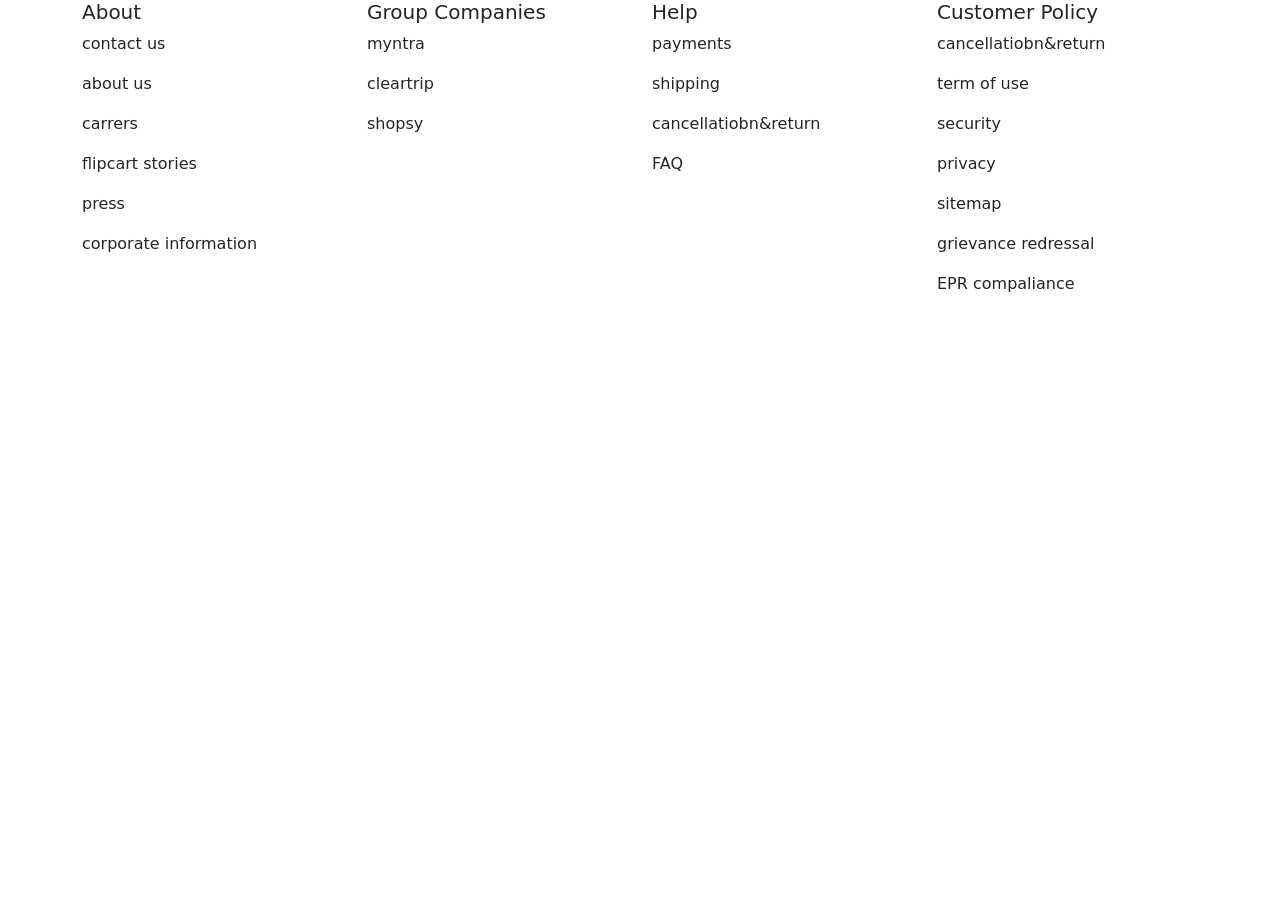
<file: gridbs.html>
<!doctype html>
<html lang="en">
  <head>
    <meta charset="utf-8">
    <meta name="viewport" content="width=device-width, initial-scale=1">
    <title>Bootstrap demo</title>
    <link href="https://cdn.jsdelivr.net/npm/bootstrap@5.3.7/dist/css/bootstrap.min.css" rel="stylesheet" integrity="sha384-LN+7fdVzj6u52u30Kp6M/trliBMCMKTyK833zpbD+pXdCLuTusPj697FH4R/5mcr" crossorigin="anonymous">
  </head>
  <body>
    <!-- <h1>Hello, world!</h1> -->
     <!-- <div class="container-fluid">
           <div class="container">
              <h1>heading</h1> -->
               <!-- <div class="row ">
                <div class="col-lg-4">
                    <h3>quick links</h3>
                    <p>About us</p>
                    <p>Academics</p>
                    <p>Latest update</p>
                    <p>More info</p>

                </div>
                <div class="col-lg-4">
                    <h3>Recently updated academics</h3>
                    <p>azure</p>
                    <p>cloud</p>
                    <p>devops</p>
                    <p>big data</p>

                </div>
                <div class="col-lg-4">

                </div>

               </div> -->
           <!-- </div> --> 

     <!-- </div> -->

        <div class="container-fluid">
            <div class="container">
                <div class="row">
                    <div class="col-lg-3">
                        <h5>About</h5>
                        <p>contact us</p>
                        <p>about us</p>
                        <p>carrers</p>
                        <p>flipcart stories</p>
                        <p>press</p>
                        <p>corporate information   </p>
                    </div>
                    <div class="col-lg-3">
                        <h5>Group Companies</h5>
                        <p>myntra</p>
                        <p>cleartrip</p>
                        <p>shopsy</p>
                    </div>
                    <div class="col-lg-3">
                        <h5>Help</h5>
                        <p>payments</p>
                        <p>shipping</p>
                        <p>cancellatiobn&return</p>
                        <p>FAQ</p>
                    </div>
                    <div class="col-lg-3">
                        <h5>Customer Policy</h5>
                        <p>cancellatiobn&return</p>
                        <p>term of use</p>
                        <p>security</p>
                        <p>privacy</p>
                        <p>sitemap</p>
                        <p>grievance redressal</p>
                        <p>EPR compaliance </p>
                    </div>
                </div>
            </div>
        </div>   
    <script src="https://cdn.jsdelivr.net/npm/bootstrap@5.3.7/dist/js/bootstrap.bundle.min.js" integrity="sha384-ndDqU0Gzau9qJ1lfW4pNLlhNTkCfHzAVBReH9diLvGRem5+R9g2FzA8ZGN954O5Q" crossorigin="anonymous"></script>
  </body>
</html>
</file>
<file: index.css>
* {
    margin: 0px;
    padding: 0px;
}

.main-header {
    background-color: #ffff;
}

.sitename {
    text-decoration: none;
    color: #2d465e;
    font-size: x-large;
    font-weight: 600;
    line-height: 16px;
}

#inp {
    height: 50px !important;
}

.Search-btn {
    width: 15%;
}

/* main header icons */
.head-icons {
    gap: 10px;

}

.person-icon,
.heart-icon,
.cart-icon,
.bars-icon {
    /* background-color: red; */
    border: none;
    background: transparent;
    width: 30px;
    height: 50px;
    font-size: 30px;
    margin-left: 15px;

}

.nav-item li a:hover {
    color: #0d6efd;
}

/* end of main header */
/* begin of section 1 */
#new-coll {
    width: 30%;
    text-align: center;
    font-size: 15px;
    height: 30px;
    color: rgb(19, 19, 219);
    background-color: #dae5f5;
}

#boldcontent1 {
    font-size: 50px;
    font-weight: 600;
    font-family: sans-serif;
}

/* features content */
#features-content {
    color: black;
}

/* feayters imgs */
.features_img {
    top: 40px;
}

.features_img1 {
    margin-top: 70px;
    width: 230px;
    /* height: 100px; */
    /* border: 3px solid #73AD21; */
    background-color: white;
    box-shadow: 0 0 20px rgba(224, 217, 217, 0.8);


}

#hoodie {
    width: 60px;
    height: 70px;
    background: transparent;
    outline: none;
    border: none;
    float: left;
}

#hoodienum {
    margin-left: 70px;
    margin-top: -10px;
}

.features_img2 {
    /* border: 3px solid #73AD21; */
    background-color: white;
    width: 190px;
    right: 100px;
    margin-bottom: 40px;
    box-shadow: 0 0 20px rgba(224, 217, 217, 0.8);
}

#glass {
    width: 60px;
    height: 70px;
    background: transparent;
    outline: none;
    border: none;
    float: left;
}

#glassnum {
    margin-left: 70px;
    margin-top: -10px;
}

/* caurosal items  */
body {
    background-color: #ffffff
}

.carousel-item {
    padding: 20px 0;
}

.product-card {
    /* background: #fff; */
    background-color: #f4f4f4;
    border-radius: 10px;
    text-align: center;
    padding: 15px;
    box-shadow: 0 0 10px rgba(0, 0, 0, 0.05);
    height: 100%;
    transition: transform 0.3s;
}

.product-card:hover {
    transform: translateY(-5px);
}

.product-card img {
    width: 130px;
    height: 130px;
    object-fit: contain;
    margin: 0 auto;
    background: transparent;
    mix-blend-mode: multiply;
    outline: none;
    border: none;
}

.carousel-control-prev,
.carousel-control-next {
    /* width: -50px;
    height: 2rem; */
    margin-top: 10%;
    transform: translateY(-50%);
    background-color: #ffffff;
    /* box-shadow: 0 0 10px rgba(0, 0, 0, 0.05); */

}

/* @media (max-width: 768px) {

      .carousel-control-prev,
      .carousel-control-next {
        width: 2.5rem;
        height: 2.5rem;
      }
    } */

.carousel-control-prev {
    margin-left: -70px;
    /* Pushes button to the outer-left of card area */
}

.carousel-control-next {
    margin-right: -70px;
    /* Pushes button to the outer-right of card area */
}

/* card items for sec3 */
.card .like-btn:hover {
    background-color: #0d6efd;
    color: #ffff;
}

.cart-btn {
    background-color: #0a4db8;
    height: 45px;
}

.card:hover {
    transform: translateY(-5px);
}

/* section 4 css */
.btnsec4 {
    background-color: #0a4db8;
    width: 50px;
}

.btn-sec4 {
    background-color: #f4f4f4;
    width: 110px;
    height: 40px;
}

.btn-sec4:hover {
    background-color: #dae5f5;
    color: #f4f4f4;
    font-size: 15px;
}

/* end sec4 */
/* sec 5 start */
.Sub-btn {
    width: 25%;
    background-color: #0a4db8;
}

/* footer */
.foot-content {
    text-decoration: none;
    color: #333;
    /* optional custom color */
}

.foot-content:hover {
    text-decoration: underline;
    color: #0a4db8;
}

.container,
.foot-content {
    color: black;
    font-size: 15px;
    opacity: 80%;
}

/* foot btns */
.foot-btn1,
.foot-btn2 {
    background-color: #e8e9e9;
}

.foot-btn1:hover {
    background-color: #0a4db8;
    color: #ffffff;
}

.foot-btn2:hover {
    background-color: #0a4db8;
    color: #ffffff;
}

/* end foot 1 */
/* foot2 start */
.payment-icons:hover {
    color: #0d6efd;
}

.features_img3 {
    margin-right: 50px;
    right: 180px;
    border: 1px solid #0d6efd;
    width: 70px;
    height: 71px;
    top: 0%;
}

@media (min-width:1025px) and (max-width:1440px) {
    .features_img3 {
        position: absolute !important;
        top: 0% !important;
        left: 400px;
    }
}
@media (min-width:992px) and (max-width:1024px) {
    .features_img3 {
        position: absolute !important;
        top: 0% !important;
        left: 300px;
    }
}
@media screen and (max-width:568px) {

    /* .img1{
        position: relative !important ;
    } */
    .features_img1,
    .features_img2 {
        display: none
    }

    .features_img3 {
        position: absolute !important;
        top: 70% !important;
        left: 180px;
    }
}

@media screen and (max-width:568px) {
    #new-coll{
        width: 200px;
    }
}
@media screen  and (max-width:768px) {
    .sitename{
        text-align: center;
        padding: 10px;
        
    }
    .nav-icons{
        display: flex;
        justify-content: center;
        align-items: center;
    }
}
</file>
